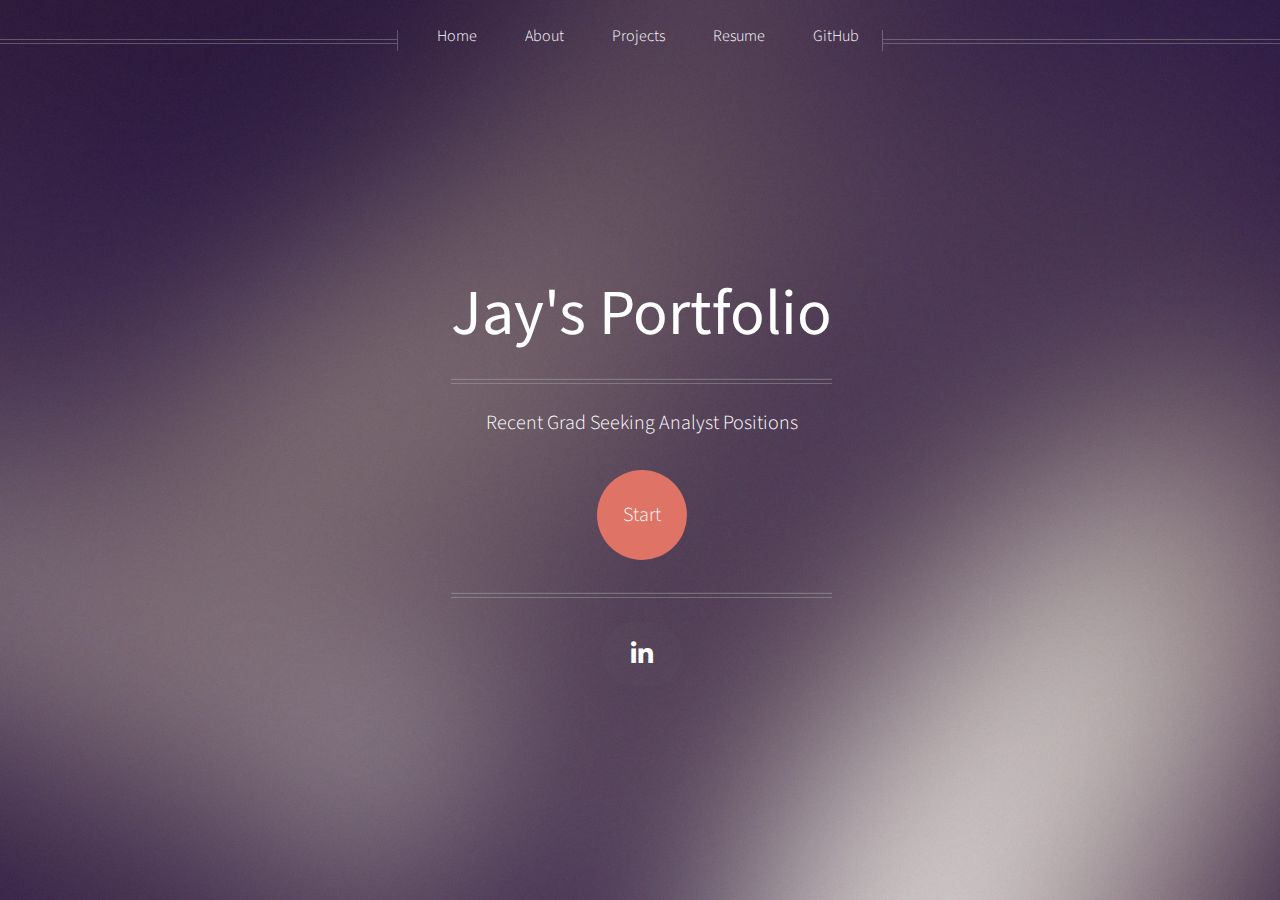
<file: index.html>
<!DOCTYPE HTML>
<!--
	Helios by HTML5 UP
	html5up.net | @ajlkn
	Free for personal and commercial use under the CCA 3.0 license (html5up.net/license)
-->
<html>
	<head>
		<title>Home</title>
		<meta charset="utf-8" />
		<meta name="viewport" content="width=device-width, initial-scale=1, user-scalable=no" />
		<link rel="stylesheet" href="assets/css/main.css" />
		<noscript><link rel="stylesheet" href="assets/css/noscript.css" /></noscript>
	</head>
	<body class="homepage is-preload">
		<div id="page-wrapper">

			<!-- Header -->
				<div id="header">

					<!-- Inner -->
						<div class="inner">
							<header>
								<h1><a href="index.html" id="logo">Jay's Portfolio</a></h1>
								<hr />
								<p>Recent Grad Seeking Analyst Positions</p>
							</header>
							<footer>
								<a href="About.html" class="button circled scrolly">Start</a>
								<hr>
								<ul class="icons">
									<!-- <li><a href="#" class="icon brands fa-twitter"><span class="label">Twitter</span></a></li> -->
									<!-- <li><a href="#" class="icon brands fa-facebook-f"><span class="label">Facebook</span></a></li> -->
									<!-- <li><a href="#" class="icon brands fa-instagram"><span class="label">Instagram</span></a></li> -->
									<!-- <li><a href="#" class="icon brands fa-pinterest"><span class="label">Pinterest</span></a></li> -->
									<!-- <li><a href="#" class="icon brands fa-dribbble"><span class="label">Dribbble</span></a></li> -->
									<li><a href="https://www.linkedin.com/in/jay--dev/" class="icon brands fa-linkedin-in"><span class="label">Linkedin</span></a></li>
								</ul>
							</footer>
						</div>

					<!-- Nav -->
						<nav id="nav">
							<ul>
								<li><a href="index.html">Home</a></li>
								<li><a href="About.html">About</a></li>
								<li>
									<a href="Projects.html">Projects</a>
									<ul>
										<li><a href="Projects.html">Car Price Predictor</a></li>
										<li><a href="Projects.html">EMR Management</a></li>
										
									</ul>
								</li>
								<li><a href="Resume.html">Resume</a></li>
								<li><a href="https://github.com/man-dsc">GitHub</a></li>
							</ul>
						</nav>

				</div>

			<!-- Banner -->
				<!-- <section id="banner">
					<header>
						<h2>Hi. You're looking at <strong>Helios</strong>.</h2>
						<p>
							A (free) responsive site template by <a href="http://html5up.net">HTML5 UP</a>.
							Built with HTML5/CSS3 and released under the <a href="http://html5up.net/license">CCA</a> license.
						</p>
					</header>
				</section> -->

			<!-- Carousel -->
				<!-- <section class="carousel">
					<div class="reel">

						<article>
							<a href="#" class="image featured"><img src="images/pic01.jpg" alt="" /></a>
							<header>
								<h3><a href="#">Pulvinar sagittis congue</a></h3>
							</header>
							<p>Commodo id natoque malesuada sollicitudin elit suscipit magna.</p>
						</article>

						<article>
							<a href="#" class="image featured"><img src="images/pic02.jpg" alt="" /></a>
							<header>
								<h3><a href="#">Fermentum sagittis proin</a></h3>
							</header>
							<p>Commodo id natoque malesuada sollicitudin elit suscipit magna.</p>
						</article>

						<article>
							<a href="#" class="image featured"><img src="images/pic03.jpg" alt="" /></a>
							<header>
								<h3><a href="#">Sed quis rhoncus placerat</a></h3>
							</header>
							<p>Commodo id natoque malesuada sollicitudin elit suscipit magna.</p>
						</article>

						<article>
							<a href="#" class="image featured"><img src="images/pic04.jpg" alt="" /></a>
							<header>
								<h3><a href="#">Ultrices urna sit lobortis</a></h3>
							</header>
							<p>Commodo id natoque malesuada sollicitudin elit suscipit magna.</p>
						</article>

						<article>
							<a href="#" class="image featured"><img src="images/pic05.jpg" alt="" /></a>
							<header>
								<h3><a href="#">Varius magnis sollicitudin</a></h3>
							</header>
							<p>Commodo id natoque malesuada sollicitudin elit suscipit magna.</p>
						</article>

						<article>
							<a href="#" class="image featured"><img src="images/pic01.jpg" alt="" /></a>
							<header>
								<h3><a href="#">Pulvinar sagittis congue</a></h3>
							</header>
							<p>Commodo id natoque malesuada sollicitudin elit suscipit magna.</p>
						</article>

						<article>
							<a href="#" class="image featured"><img src="images/pic02.jpg" alt="" /></a>
							<header>
								<h3><a href="#">Fermentum sagittis proin</a></h3>
							</header>
							<p>Commodo id natoque malesuada sollicitudin elit suscipit magna.</p>
						</article>

						<article>
							<a href="#" class="image featured"><img src="images/pic03.jpg" alt="" /></a>
							<header>
								<h3><a href="#">Sed quis rhoncus placerat</a></h3>
							</header>
							<p>Commodo id natoque malesuada sollicitudin elit suscipit magna.</p>
						</article>

						<article>
							<a href="#" class="image featured"><img src="images/pic04.jpg" alt="" /></a>
							<header>
								<h3><a href="#">Ultrices urna sit lobortis</a></h3>
							</header>
							<p>Commodo id natoque malesuada sollicitudin elit suscipit magna.</p>
						</article>

						<article>
							<a href="#" class="image featured"><img src="images/pic05.jpg" alt="" /></a>
							<header>
								<h3><a href="#">Varius magnis sollicitudin</a></h3>
							</header>
							<p>Commodo id natoque malesuada sollicitudin elit suscipit magna.</p>
						</article>

					</div>
				</section> -->

			<!-- Main -->
				<!-- <div class="wrapper style2">

					<article id="main" class="container special">
						<a href="#" class="image featured"><img src="images/pic06.jpg" alt="" /></a>
						<header>
							<h2><a href="#">Sed massa imperdiet magnis</a></h2>
							<p>
								Sociis aenean eu aenean mollis mollis facilisis primis ornare penatibus aenean. Cursus ac enim
								pulvinar curabitur morbi convallis. Lectus malesuada sed fermentum dolore amet.
							</p>
						</header>
						<p>
							Commodo id natoque malesuada sollicitudin elit suscipit. Curae suspendisse mauris posuere accumsan massa
							posuere lacus convallis tellus interdum. Amet nullam fringilla nibh nulla convallis ut venenatis purus
							sit arcu sociis. Nunc fermentum adipiscing tempor cursus nascetur adipiscing adipiscing. Primis aliquam
							mus lacinia lobortis phasellus suscipit. Fermentum lobortis non tristique ante proin sociis accumsan
							lobortis. Auctor etiam porttitor phasellus tempus cubilia ultrices tempor sagittis. Nisl fermentum
							consequat integer interdum integer purus sapien. Nibh eleifend nulla nascetur pharetra commodo mi augue
							interdum tellus. Ornare cursus augue feugiat sodales velit lorem. Semper elementum ullamcorper lacinia
							natoque aenean scelerisque.
						</p>
						<footer>
							<a href="#" class="button">Continue Reading</a>
						</footer>
					</article>

				</div> -->

			<!-- Features -->
				<!-- <div class="wrapper style1">

					<section id="features" class="container special">
						<header>
							<h2>Morbi ullamcorper et varius leo lacus</h2>
							<p>Ipsum volutpat consectetur orci metus consequat imperdiet duis integer semper magna.</p>
						</header>
						<div class="row">
							<article class="col-4 col-12-mobile special">
								<a href="#" class="image featured"><img src="images/pic07.jpg" alt="" /></a>
								<header>
									<h3><a href="#">Gravida aliquam penatibus</a></h3>
								</header>
								<p>
									Amet nullam fringilla nibh nulla convallis tique ante proin sociis accumsan lobortis. Auctor etiam
									porttitor phasellus tempus cubilia ultrices tempor sagittis. Nisl fermentum consequat integer interdum.
								</p>
							</article>
							<article class="col-4 col-12-mobile special">
								<a href="#" class="image featured"><img src="images/pic08.jpg" alt="" /></a>
								<header>
									<h3><a href="#">Sed quis rhoncus placerat</a></h3>
								</header>
								<p>
									Amet nullam fringilla nibh nulla convallis tique ante proin sociis accumsan lobortis. Auctor etiam
									porttitor phasellus tempus cubilia ultrices tempor sagittis. Nisl fermentum consequat integer interdum.
								</p>
							</article>
							<article class="col-4 col-12-mobile special">
								<a href="#" class="image featured"><img src="images/pic09.jpg" alt="" /></a>
								<header>
									<h3><a href="#">Magna laoreet et aliquam</a></h3>
								</header>
								<p>
									Amet nullam fringilla nibh nulla convallis tique ante proin sociis accumsan lobortis. Auctor etiam
									porttitor phasellus tempus cubilia ultrices tempor sagittis. Nisl fermentum consequat integer interdum.
								</p>
							</article>
						</div>
					</section>

				</div> -->

			<!-- Footer -->
				<!-- <div id="footer">
					<div class="container"> -->
						<!-- <div class="row"> -->

							<!-- Tweets -->
								<!-- <section class="col-4 col-12-mobile">
									<header>
										<h2 class="icon brands fa-twitter circled"><span class="label">Tweets</span></h2>
									</header>
									<ul class="divided">
										<li>
											<article class="tweet">
												Amet nullam fringilla nibh nulla convallis tique ante sociis accumsan.
												<span class="timestamp">5 minutes ago</span>
											</article>
										</li>
										<li>
											<article class="tweet">
												Hendrerit rutrum quisque.
												<span class="timestamp">30 minutes ago</span>
											</article>
										</li>
										<li>
											<article class="tweet">
												Curabitur donec nulla massa laoreet nibh. Lorem praesent montes.
												<span class="timestamp">3 hours ago</span>
											</article>
										</li>
										<li>
											<article class="tweet">
												Lacus natoque cras rhoncus curae dignissim ultricies. Convallis orci aliquet.
												<span class="timestamp">5 hours ago</span>
											</article>
										</li>
									</ul>
								</section> -->

							<!-- Posts -->
								<!-- <section class="col-4 col-12-mobile">
									<header>
										<h2 class="icon solid fa-file circled"><span class="label">Posts</span></h2>
									</header>
									<ul class="divided">
										<li>
											<article class="post stub">
												<header>
													<h3><a href="#">Nisl fermentum integer</a></h3>
												</header>
												<span class="timestamp">3 hours ago</span>
											</article>
										</li>
										<li>
											<article class="post stub">
												<header>
													<h3><a href="#">Phasellus portitor lorem</a></h3>
												</header>
												<span class="timestamp">6 hours ago</span>
											</article>
										</li>
										<li>
											<article class="post stub">
												<header>
													<h3><a href="#">Magna tempus consequat</a></h3>
												</header>
												<span class="timestamp">Yesterday</span>
											</article>
										</li>
										<li>
											<article class="post stub">
												<header>
													<h3><a href="#">Feugiat lorem ipsum</a></h3>
												</header>
												<span class="timestamp">2 days ago</span>
											</article>
										</li>
									</ul>
								</section> -->

							<!-- Photos -->
								<!-- <section class="col-4 col-12-mobile">
									<header>
										<h2 class="icon solid fa-camera circled"><span class="label">Photos</span></h2>
									</header>
									<div class="row gtr-25">
										<div class="col-6">
											<a href="#" class="image fit"><img src="images/pic10.jpg" alt="" /></a>
										</div>
										<div class="col-6">
											<a href="#" class="image fit"><img src="images/pic11.jpg" alt="" /></a>
										</div>
										<div class="col-6">
											<a href="#" class="image fit"><img src="images/pic12.jpg" alt="" /></a>
										</div>
										<div class="col-6">
											<a href="#" class="image fit"><img src="images/pic13.jpg" alt="" /></a>
										</div>
										<div class="col-6">
											<a href="#" class="image fit"><img src="images/pic14.jpg" alt="" /></a>
										</div>
										<div class="col-6">
											<a href="#" class="image fit"><img src="images/pic15.jpg" alt="" /></a>
										</div>
									</div>
								</section> -->

						<!-- </div> -->
						<!-- <hr />
						<div class="row">
							<div class="col-12"> -->

								<!-- Contact  -->
									<!-- <section class="contact">
										<header>
											<h3>Nisl turpis nascetur interdum?</h3>
										</header>
										<p>Urna nisl non quis interdum mus ornare ridiculus egestas ridiculus lobortis vivamus tempor aliquet.</p>
										<ul class="icons">
											<li><a href="#" class="icon brands fa-twitter"><span class="label">Twitter</span></a></li>
											<li><a href="#" class="icon brands fa-facebook-f"><span class="label">Facebook</span></a></li>
											<li><a href="#" class="icon brands fa-instagram"><span class="label">Instagram</span></a></li>
											<li><a href="#" class="icon brands fa-pinterest"><span class="label">Pinterest</span></a></li>
											<li><a href="#" class="icon brands fa-dribbble"><span class="label">Dribbble</span></a></li>
											<li><a href="#" class="icon brands fa-linkedin-in"><span class="label">Linkedin</span></a></li>
										</ul>
									</section> -->

								<!-- Copyright  -->
									<!-- <div class="copyright">
										<ul class="menu">
											<li>&copy; Untitled. All rights reserved.</li><li>Design: <a href="http://html5up.net">HTML5 UP</a></li>
										</ul>
									</div> -->

							<!-- </div>
						</div> -->
					<!-- </div>
				</div> -->
		</div> 

		<!-- Scripts -->
			<script src="assets/js/jquery.min.js"></script>
			<script src="assets/js/jquery.dropotron.min.js"></script>
			<script src="assets/js/jquery.scrolly.min.js"></script>
			<script src="assets/js/jquery.scrollex.min.js"></script>
			<script src="assets/js/browser.min.js"></script>
			<script src="assets/js/breakpoints.min.js"></script>
			<script src="assets/js/util.js"></script>
			<script src="assets/js/main.js"></script>

	</body>
</html>
</file>
<file: assets/css/noscript.css>
/* Carousel */

	.carousel {
		overflow-x: auto;
	}

/* Header */

	body.homepage.is-preload #header:after {
		opacity: 0;
	}
</file>
<file: assets/css/main.css>
@import url("https://fonts.googleapis.com/css?family=Source+Sans+Pro:300,300italic,400,400italic,600");
@import url("fontawesome-all.min.css");

html, body, div, span, applet, object,
iframe, h1, h2, h3, h4, h5, h6, p, blockquote,
pre, a, abbr, acronym, address, big, cite,
code, del, dfn, em, img, ins, kbd, q, s, samp,
small, strike, strong, sub, sup, tt, var, b,
u, i, center, dl, dt, dd, ol, ul, li, fieldset,
form, label, legend, table, caption, tbody,
tfoot, thead, tr, th, td, article, aside,
canvas, details, embed, figure, figcaption,
footer, header, hgroup, menu, nav, output, ruby,
section, summary, time, mark, audio, video {
	margin: 0;
	padding: 0;
	border: 0;
	font-size: 100%;
	font: inherit;
	vertical-align: baseline;}

article, aside, details, figcaption, figure,
footer, header, hgroup, menu, nav, section {
	display: block;}

body {
	line-height: 1;
}

ol, ul {
	list-style: none;
}

blockquote, q {
	quotes: none;
}

	blockquote:before, blockquote:after, q:before, q:after {
		content: '';
		content: none;
	}

table {
	border-collapse: collapse;
	border-spacing: 0;
}

body {
	-webkit-text-size-adjust: none;
}

mark {
	background-color: transparent;
	color: inherit;
}

input::-moz-focus-inner {
	border: 0;
	padding: 0;
}

input, select, textarea {
	-moz-appearance: none;
	-webkit-appearance: none;
	-ms-appearance: none;
	appearance: none;
}

/* Basic */

	html {
		box-sizing: border-box;
	}

	*, *:before, *:after {
		box-sizing: inherit;
	}

	body {
		background: #f0f4f4;
		color: #5b5b5b;
		font-size: 15pt;
		line-height: 1.85em;
		font-family: 'Source Sans Pro', sans-serif;
		font-weight: 300;
	}

		body.is-preload *, body.is-preload *:before, body.is-preload *:after {
			-moz-animation: none !important;
			-webkit-animation: none !important;
			-ms-animation: none !important;
			animation: none !important;
			-moz-transition: none !important;
			-webkit-transition: none !important;
			-ms-transition: none !important;
			transition: none !important;
		}

	input, textarea, select {
		font-size: 15pt;
		line-height: 1.85em;
		font-family: 'Source Sans Pro', sans-serif;
		font-weight: 300;
	}

	h1, h2, h3, h4, h5, h6 {
		font-weight: 400;
		color: #483949;
		line-height: 1.25em;
	}

	h1 a, h2 a, h3 a, h4 a, h5 a, h6 a {
		color: inherit;
		text-decoration: none;
		border-bottom-color: transparent;
	}

	h1 strong, h2 strong, h3 strong, h4 strong, h5 strong, h6 strong {
		font-weight: 600;
	}

	h2 {
		font-size: 2.85em;
	}

	h3 {
		font-size: 1.25em;
	}

	h4 {
		font-size: 1em;
		margin: 0 0 0.25em 0;
	}

	strong, b {
		font-weight: 400;
		color: #483949;
	}

	em, i {
		font-style: italic;
	}

	a {
		color: inherit;
		border-bottom: solid 1px rgba(128, 128, 128, 0.15);
		text-decoration: none;
		-moz-transition: background-color 0.35s ease-in-out, color 0.35s ease-in-out, border-bottom-color 0.35s ease-in-out;
		-webkit-transition: background-color 0.35s ease-in-out, color 0.35s ease-in-out, border-bottom-color 0.35s ease-in-out;
		-ms-transition: background-color 0.35s ease-in-out, color 0.35s ease-in-out, border-bottom-color 0.35s ease-in-out;
		transition: background-color 0.35s ease-in-out, color 0.35s ease-in-out, border-bottom-color 0.35s ease-in-out;
	}

		a:hover {
			color: #ef8376;
			border-bottom-color: transparent;
		}

	sub {
		position: relative;
		top: 0.5em;
		font-size: 0.8em;
	}

	sup {
		position: relative;
		top: -0.5em;
		font-size: 0.8em;
	}

	blockquote {
		border-left: solid 0.5em #ddd;
		padding: 1em 0 1em 2em;
		font-style: italic;
	}

	p, ul, ol, dl, table {
		margin-bottom: 1em;
	}

	p {
		text-align: justify;
	}

	br.clear {
		clear: both;
	}

	hr {
		position: relative;
		display: block;
		border: 0;
		top: 4.5em;
		margin-bottom: 9em;
		height: 6px;
		border-top: solid 1px rgba(128, 128, 128, 0.2);
		border-bottom: solid 1px rgba(128, 128, 128, 0.2);
	}

		hr:before, hr:after {
			content: '';
			position: absolute;
			top: -8px;
			display: block;
			width: 1px;
			height: 21px;
			background: rgba(128, 128, 128, 0.2);
		}

		hr:before {
			left: -1px;
		}

		hr:after {
			right: -1px;
		}

	.timestamp {
		color: rgba(128, 128, 128, 0.75);
		font-size: 0.8em;
	}

/* Container */

	.container {
		margin: 0 auto;
		max-width: 100%;
		width: 1400px;
	}

		@media screen and (max-width: 1680px) {

			.container {
				width: 1200px;
			}

		}

		@media screen and (max-width: 1280px) {

			.container {
				width: 100%;
			}

		}

		@media screen and (max-width: 960px) {

			.container {
				width: 100%;
			}

		}

		@media screen and (max-width: 840px) {

			.container {
				width: 100%;
			}

		}

		@media screen and (max-width: 736px) {

			.container {
				width: 100%;
			}

		}

/* Row */

	.row {
		display: flex;
		flex-wrap: wrap;
		box-sizing: border-box;
		align-items: stretch;
	}

		.row > * {
			box-sizing: border-box;
		}

		.row.gtr-uniform > * > :last-child {
			margin-bottom: 0;
		}

		.row.aln-left {
			justify-content: flex-start;
		}

		.row.aln-center {
			justify-content: center;
		}

		.row.aln-right {
			justify-content: flex-end;
		}

		.row.aln-top {
			align-items: flex-start;
		}

		.row.aln-middle {
			align-items: center;
		}

		.row.aln-bottom {
			align-items: flex-end;
		}

		.row > .imp {
			order: -1;
		}

		.row > .col-1 {
			width: 8.33333%;
		}

		.row > .off-1 {
			margin-left: 8.33333%;
		}

		.row > .col-2 {
			width: 16.66667%;
		}

		.row > .off-2 {
			margin-left: 16.66667%;
		}

		.row > .col-3 {
			width: 25%;
		}

		.row > .off-3 {
			margin-left: 25%;
		}

		.row > .col-4 {
			width: 33.33333%;
		}

		.row > .off-4 {
			margin-left: 33.33333%;
		}

		.row > .col-5 {
			width: 41.66667%;
		}

		.row > .off-5 {
			margin-left: 41.66667%;
		}

		.row > .col-6 {
			width: 50%;
		}

		.row > .off-6 {
			margin-left: 50%;
		}

		.row > .col-7 {
			width: 58.33333%;
		}

		.row > .off-7 {
			margin-left: 58.33333%;
		}

		.row > .col-8 {
			width: 66.66667%;
		}

		.row > .off-8 {
			margin-left: 66.66667%;
		}

		.row > .col-9 {
			width: 75%;
		}

		.row > .off-9 {
			margin-left: 75%;
		}

		.row > .col-10 {
			width: 83.33333%;
		}

		.row > .off-10 {
			margin-left: 83.33333%;
		}

		.row > .col-11 {
			width: 91.66667%;
		}

		.row > .off-11 {
			margin-left: 91.66667%;
		}

		.row > .col-12 {
			width: 100%;
		}

		.row > .off-12 {
			margin-left: 100%;
		}

		.row.gtr-0 {
			margin-top: 0px;
			margin-left: 0px;
		}

			.row.gtr-0 > * {
				padding: 0px 0 0 0px;
			}

			.row.gtr-0.gtr-uniform {
				margin-top: 0px;
			}

				.row.gtr-0.gtr-uniform > * {
					padding-top: 0px;
				}

		.row.gtr-25 {
			margin-top: -10px;
			margin-left: -10px;
		}

			.row.gtr-25 > * {
				padding: 10px 0 0 10px;
			}

			.row.gtr-25.gtr-uniform {
				margin-top: -10px;
			}

				.row.gtr-25.gtr-uniform > * {
					padding-top: 10px;
				}

		.row.gtr-50 {
			margin-top: -20px;
			margin-left: -20px;
		}

			.row.gtr-50 > * {
				padding: 20px 0 0 20px;
			}

			.row.gtr-50.gtr-uniform {
				margin-top: -20px;
			}

				.row.gtr-50.gtr-uniform > * {
					padding-top: 20px;
				}

		.row {
			margin-top: -40px;
			margin-left: -40px;
		}

			.row > * {
				padding: 40px 0 0 40px;
			}

			.row.gtr-uniform {
				margin-top: -40px;
			}

				.row.gtr-uniform > * {
					padding-top: 40px;
				}

		.row.gtr-150 {
			margin-top: -60px;
			margin-left: -60px;
		}

			.row.gtr-150 > * {
				padding: 60px 0 0 60px;
			}

			.row.gtr-150.gtr-uniform {
				margin-top: -60px;
			}

				.row.gtr-150.gtr-uniform > * {
					padding-top: 60px;
				}

		.row.gtr-200 {
			margin-top: -80px;
			margin-left: -80px;
		}

			.row.gtr-200 > * {
				padding: 80px 0 0 80px;
			}

			.row.gtr-200.gtr-uniform {
				margin-top: -80px;
			}

				.row.gtr-200.gtr-uniform > * {
					padding-top: 80px;
				}

		@media screen and (max-width: 1680px) {

			.row {
				display: flex;
				flex-wrap: wrap;
				box-sizing: border-box;
				align-items: stretch;
			}

				.row > * {
					box-sizing: border-box;
				}

				.row.gtr-uniform > * > :last-child {
					margin-bottom: 0;
				}

				.row.aln-left {
					justify-content: flex-start;
				}

				.row.aln-center {
					justify-content: center;
				}

				.row.aln-right {
					justify-content: flex-end;
				}

				.row.aln-top {
					align-items: flex-start;
				}

				.row.aln-middle {
					align-items: center;
				}

				.row.aln-bottom {
					align-items: flex-end;
				}

				.row > .imp-wide {
					order: -1;
				}

				.row > .col-1-wide {
					width: 8.33333%;
				}

				.row > .off-1-wide {
					margin-left: 8.33333%;
				}

				.row > .col-2-wide {
					width: 16.66667%;
				}

				.row > .off-2-wide {
					margin-left: 16.66667%;
				}

				.row > .col-3-wide {
					width: 25%;
				}

				.row > .off-3-wide {
					margin-left: 25%;
				}

				.row > .col-4-wide {
					width: 33.33333%;
				}

				.row > .off-4-wide {
					margin-left: 33.33333%;
				}

				.row > .col-5-wide {
					width: 41.66667%;
				}

				.row > .off-5-wide {
					margin-left: 41.66667%;
				}

				.row > .col-6-wide {
					width: 50%;
				}

				.row > .off-6-wide {
					margin-left: 50%;
				}

				.row > .col-7-wide {
					width: 58.33333%;
				}

				.row > .off-7-wide {
					margin-left: 58.33333%;
				}

				.row > .col-8-wide {
					width: 66.66667%;
				}

				.row > .off-8-wide {
					margin-left: 66.66667%;
				}

				.row > .col-9-wide {
					width: 75%;
				}

				.row > .off-9-wide {
					margin-left: 75%;
				}

				.row > .col-10-wide {
					width: 83.33333%;
				}

				.row > .off-10-wide {
					margin-left: 83.33333%;
				}

				.row > .col-11-wide {
					width: 91.66667%;
				}

				.row > .off-11-wide {
					margin-left: 91.66667%;
				}

				.row > .col-12-wide {
					width: 100%;
				}

				.row > .off-12-wide {
					margin-left: 100%;
				}

				.row.gtr-0 {
					margin-top: 0px;
					margin-left: 0px;
				}

					.row.gtr-0 > * {
						padding: 0px 0 0 0px;
					}

					.row.gtr-0.gtr-uniform {
						margin-top: 0px;
					}

						.row.gtr-0.gtr-uniform > * {
							padding-top: 0px;
						}

				.row.gtr-25 {
					margin-top: -10px;
					margin-left: -10px;
				}

					.row.gtr-25 > * {
						padding: 10px 0 0 10px;
					}

					.row.gtr-25.gtr-uniform {
						margin-top: -10px;
					}

						.row.gtr-25.gtr-uniform > * {
							padding-top: 10px;
						}

				.row.gtr-50 {
					margin-top: -20px;
					margin-left: -20px;
				}

					.row.gtr-50 > * {
						padding: 20px 0 0 20px;
					}

					.row.gtr-50.gtr-uniform {
						margin-top: -20px;
					}

						.row.gtr-50.gtr-uniform > * {
							padding-top: 20px;
						}

				.row {
					margin-top: -40px;
					margin-left: -40px;
				}

					.row > * {
						padding: 40px 0 0 40px;
					}

					.row.gtr-uniform {
						margin-top: -40px;
					}

						.row.gtr-uniform > * {
							padding-top: 40px;
						}

				.row.gtr-150 {
					margin-top: -60px;
					margin-left: -60px;
				}

					.row.gtr-150 > * {
						padding: 60px 0 0 60px;
					}

					.row.gtr-150.gtr-uniform {
						margin-top: -60px;
					}

						.row.gtr-150.gtr-uniform > * {
							padding-top: 60px;
						}

				.row.gtr-200 {
					margin-top: -80px;
					margin-left: -80px;
				}

					.row.gtr-200 > * {
						padding: 80px 0 0 80px;
					}

					.row.gtr-200.gtr-uniform {
						margin-top: -80px;
					}

						.row.gtr-200.gtr-uniform > * {
							padding-top: 80px;
						}

		}

		@media screen and (max-width: 1280px) {

			.row {
				display: flex;
				flex-wrap: wrap;
				box-sizing: border-box;
				align-items: stretch;
			}

				.row > * {
					box-sizing: border-box;
				}

				.row.gtr-uniform > * > :last-child {
					margin-bottom: 0;
				}

				.row.aln-left {
					justify-content: flex-start;
				}

				.row.aln-center {
					justify-content: center;
				}

				.row.aln-right {
					justify-content: flex-end;
				}

				.row.aln-top {
					align-items: flex-start;
				}

				.row.aln-middle {
					align-items: center;
				}

				.row.aln-bottom {
					align-items: flex-end;
				}

				.row > .imp-normal {
					order: -1;
				}

				.row > .col-1-normal {
					width: 8.33333%;
				}

				.row > .off-1-normal {
					margin-left: 8.33333%;
				}

				.row > .col-2-normal {
					width: 16.66667%;
				}

				.row > .off-2-normal {
					margin-left: 16.66667%;
				}

				.row > .col-3-normal {
					width: 25%;
				}

				.row > .off-3-normal {
					margin-left: 25%;
				}

				.row > .col-4-normal {
					width: 33.33333%;
				}

				.row > .off-4-normal {
					margin-left: 33.33333%;
				}

				.row > .col-5-normal {
					width: 41.66667%;
				}

				.row > .off-5-normal {
					margin-left: 41.66667%;
				}

				.row > .col-6-normal {
					width: 50%;
				}

				.row > .off-6-normal {
					margin-left: 50%;
				}

				.row > .col-7-normal {
					width: 58.33333%;
				}

				.row > .off-7-normal {
					margin-left: 58.33333%;
				}

				.row > .col-8-normal {
					width: 66.66667%;
				}

				.row > .off-8-normal {
					margin-left: 66.66667%;
				}

				.row > .col-9-normal {
					width: 75%;
				}

				.row > .off-9-normal {
					margin-left: 75%;
				}

				.row > .col-10-normal {
					width: 83.33333%;
				}

				.row > .off-10-normal {
					margin-left: 83.33333%;
				}

				.row > .col-11-normal {
					width: 91.66667%;
				}

				.row > .off-11-normal {
					margin-left: 91.66667%;
				}

				.row > .col-12-normal {
					width: 100%;
				}

				.row > .off-12-normal {
					margin-left: 100%;
				}

				.row.gtr-0 {
					margin-top: 0px;
					margin-left: 0px;
				}

					.row.gtr-0 > * {
						padding: 0px 0 0 0px;
					}

					.row.gtr-0.gtr-uniform {
						margin-top: 0px;
					}

						.row.gtr-0.gtr-uniform > * {
							padding-top: 0px;
						}

				.row.gtr-25 {
					margin-top: -9px;
					margin-left: -9px;
				}

					.row.gtr-25 > * {
						padding: 9px 0 0 9px;
					}

					.row.gtr-25.gtr-uniform {
						margin-top: -9px;
					}

						.row.gtr-25.gtr-uniform > * {
							padding-top: 9px;
						}

				.row.gtr-50 {
					margin-top: -18px;
					margin-left: -18px;
				}

					.row.gtr-50 > * {
						padding: 18px 0 0 18px;
					}

					.row.gtr-50.gtr-uniform {
						margin-top: -18px;
					}

						.row.gtr-50.gtr-uniform > * {
							padding-top: 18px;
						}

				.row {
					margin-top: -36px;
					margin-left: -36px;
				}

					.row > * {
						padding: 36px 0 0 36px;
					}

					.row.gtr-uniform {
						margin-top: -36px;
					}

						.row.gtr-uniform > * {
							padding-top: 36px;
						}

				.row.gtr-150 {
					margin-top: -54px;
					margin-left: -54px;
				}

					.row.gtr-150 > * {
						padding: 54px 0 0 54px;
					}

					.row.gtr-150.gtr-uniform {
						margin-top: -54px;
					}

						.row.gtr-150.gtr-uniform > * {
							padding-top: 54px;
						}

				.row.gtr-200 {
					margin-top: -72px;
					margin-left: -72px;
				}

					.row.gtr-200 > * {
						padding: 72px 0 0 72px;
					}

					.row.gtr-200.gtr-uniform {
						margin-top: -72px;
					}

						.row.gtr-200.gtr-uniform > * {
							padding-top: 72px;
						}

		}

		@media screen and (max-width: 960px) {

			.row {
				display: flex;
				flex-wrap: wrap;
				box-sizing: border-box;
				align-items: stretch;
			}

				.row > * {
					box-sizing: border-box;
				}

				.row.gtr-uniform > * > :last-child {
					margin-bottom: 0;
				}

				.row.aln-left {
					justify-content: flex-start;
				}

				.row.aln-center {
					justify-content: center;
				}

				.row.aln-right {
					justify-content: flex-end;
				}

				.row.aln-top {
					align-items: flex-start;
				}

				.row.aln-middle {
					align-items: center;
				}

				.row.aln-bottom {
					align-items: flex-end;
				}

				.row > .imp-narrow {
					order: -1;
				}

				.row > .col-1-narrow {
					width: 8.33333%;
				}

				.row > .off-1-narrow {
					margin-left: 8.33333%;
				}

				.row > .col-2-narrow {
					width: 16.66667%;
				}

				.row > .off-2-narrow {
					margin-left: 16.66667%;
				}

				.row > .col-3-narrow {
					width: 25%;
				}

				.row > .off-3-narrow {
					margin-left: 25%;
				}

				.row > .col-4-narrow {
					width: 33.33333%;
				}

				.row > .off-4-narrow {
					margin-left: 33.33333%;
				}

				.row > .col-5-narrow {
					width: 41.66667%;
				}

				.row > .off-5-narrow {
					margin-left: 41.66667%;
				}

				.row > .col-6-narrow {
					width: 50%;
				}

				.row > .off-6-narrow {
					margin-left: 50%;
				}

				.row > .col-7-narrow {
					width: 58.33333%;
				}

				.row > .off-7-narrow {
					margin-left: 58.33333%;
				}

				.row > .col-8-narrow {
					width: 66.66667%;
				}

				.row > .off-8-narrow {
					margin-left: 66.66667%;
				}

				.row > .col-9-narrow {
					width: 75%;
				}

				.row > .off-9-narrow {
					margin-left: 75%;
				}

				.row > .col-10-narrow {
					width: 83.33333%;
				}

				.row > .off-10-narrow {
					margin-left: 83.33333%;
				}

				.row > .col-11-narrow {
					width: 91.66667%;
				}

				.row > .off-11-narrow {
					margin-left: 91.66667%;
				}

				.row > .col-12-narrow {
					width: 100%;
				}

				.row > .off-12-narrow {
					margin-left: 100%;
				}

				.row.gtr-0 {
					margin-top: 0px;
					margin-left: 0px;
				}

					.row.gtr-0 > * {
						padding: 0px 0 0 0px;
					}

					.row.gtr-0.gtr-uniform {
						margin-top: 0px;
					}

						.row.gtr-0.gtr-uniform > * {
							padding-top: 0px;
						}

				.row.gtr-25 {
					margin-top: -8px;
					margin-left: -8px;
				}

					.row.gtr-25 > * {
						padding: 8px 0 0 8px;
					}

					.row.gtr-25.gtr-uniform {
						margin-top: -8px;
					}

						.row.gtr-25.gtr-uniform > * {
							padding-top: 8px;
						}

				.row.gtr-50 {
					margin-top: -16px;
					margin-left: -16px;
				}

					.row.gtr-50 > * {
						padding: 16px 0 0 16px;
					}

					.row.gtr-50.gtr-uniform {
						margin-top: -16px;
					}

						.row.gtr-50.gtr-uniform > * {
							padding-top: 16px;
						}

				.row {
					margin-top: -32px;
					margin-left: -32px;
				}

					.row > * {
						padding: 32px 0 0 32px;
					}

					.row.gtr-uniform {
						margin-top: -32px;
					}

						.row.gtr-uniform > * {
							padding-top: 32px;
						}

				.row.gtr-150 {
					margin-top: -48px;
					margin-left: -48px;
				}

					.row.gtr-150 > * {
						padding: 48px 0 0 48px;
					}

					.row.gtr-150.gtr-uniform {
						margin-top: -48px;
					}

						.row.gtr-150.gtr-uniform > * {
							padding-top: 48px;
						}

				.row.gtr-200 {
					margin-top: -64px;
					margin-left: -64px;
				}

					.row.gtr-200 > * {
						padding: 64px 0 0 64px;
					}

					.row.gtr-200.gtr-uniform {
						margin-top: -64px;
					}

						.row.gtr-200.gtr-uniform > * {
							padding-top: 64px;
						}

		}

		@media screen and (max-width: 840px) {

			.row {
				display: flex;
				flex-wrap: wrap;
				box-sizing: border-box;
				align-items: stretch;
			}

				.row > * {
					box-sizing: border-box;
				}

				.row.gtr-uniform > * > :last-child {
					margin-bottom: 0;
				}

				.row.aln-left {
					justify-content: flex-start;
				}

				.row.aln-center {
					justify-content: center;
				}

				.row.aln-right {
					justify-content: flex-end;
				}

				.row.aln-top {
					align-items: flex-start;
				}

				.row.aln-middle {
					align-items: center;
				}

				.row.aln-bottom {
					align-items: flex-end;
				}

				.row > .imp-narrower {
					order: -1;
				}

				.row > .col-1-narrower {
					width: 8.33333%;
				}

				.row > .off-1-narrower {
					margin-left: 8.33333%;
				}

				.row > .col-2-narrower {
					width: 16.66667%;
				}

				.row > .off-2-narrower {
					margin-left: 16.66667%;
				}

				.row > .col-3-narrower {
					width: 25%;
				}

				.row > .off-3-narrower {
					margin-left: 25%;
				}

				.row > .col-4-narrower {
					width: 33.33333%;
				}

				.row > .off-4-narrower {
					margin-left: 33.33333%;
				}

				.row > .col-5-narrower {
					width: 41.66667%;
				}

				.row > .off-5-narrower {
					margin-left: 41.66667%;
				}

				.row > .col-6-narrower {
					width: 50%;
				}

				.row > .off-6-narrower {
					margin-left: 50%;
				}

				.row > .col-7-narrower {
					width: 58.33333%;
				}

				.row > .off-7-narrower {
					margin-left: 58.33333%;
				}

				.row > .col-8-narrower {
					width: 66.66667%;
				}

				.row > .off-8-narrower {
					margin-left: 66.66667%;
				}

				.row > .col-9-narrower {
					width: 75%;
				}

				.row > .off-9-narrower {
					margin-left: 75%;
				}

				.row > .col-10-narrower {
					width: 83.33333%;
				}

				.row > .off-10-narrower {
					margin-left: 83.33333%;
				}

				.row > .col-11-narrower {
					width: 91.66667%;
				}

				.row > .off-11-narrower {
					margin-left: 91.66667%;
				}

				.row > .col-12-narrower {
					width: 100%;
				}

				.row > .off-12-narrower {
					margin-left: 100%;
				}

				.row.gtr-0 {
					margin-top: 0px;
					margin-left: 0px;
				}

					.row.gtr-0 > * {
						padding: 0px 0 0 0px;
					}

					.row.gtr-0.gtr-uniform {
						margin-top: 0px;
					}

						.row.gtr-0.gtr-uniform > * {
							padding-top: 0px;
						}

				.row.gtr-25 {
					margin-top: -8px;
					margin-left: -8px;
				}

					.row.gtr-25 > * {
						padding: 8px 0 0 8px;
					}

					.row.gtr-25.gtr-uniform {
						margin-top: -8px;
					}

						.row.gtr-25.gtr-uniform > * {
							padding-top: 8px;
						}

				.row.gtr-50 {
					margin-top: -16px;
					margin-left: -16px;
				}

					.row.gtr-50 > * {
						padding: 16px 0 0 16px;
					}

					.row.gtr-50.gtr-uniform {
						margin-top: -16px;
					}

						.row.gtr-50.gtr-uniform > * {
							padding-top: 16px;
						}

				.row {
					margin-top: -32px;
					margin-left: -32px;
				}

					.row > * {
						padding: 32px 0 0 32px;
					}

					.row.gtr-uniform {
						margin-top: -32px;
					}

						.row.gtr-uniform > * {
							padding-top: 32px;
						}

				.row.gtr-150 {
					margin-top: -48px;
					margin-left: -48px;
				}

					.row.gtr-150 > * {
						padding: 48px 0 0 48px;
					}

					.row.gtr-150.gtr-uniform {
						margin-top: -48px;
					}

						.row.gtr-150.gtr-uniform > * {
							padding-top: 48px;
						}

				.row.gtr-200 {
					margin-top: -64px;
					margin-left: -64px;
				}

					.row.gtr-200 > * {
						padding: 64px 0 0 64px;
					}

					.row.gtr-200.gtr-uniform {
						margin-top: -64px;
					}

						.row.gtr-200.gtr-uniform > * {
							padding-top: 64px;
						}

		}

		@media screen and (max-width: 736px) {

			.row {
				display: flex;
				flex-wrap: wrap;
				box-sizing: border-box;
				align-items: stretch;
			}

				.row > * {
					box-sizing: border-box;
				}

				.row.gtr-uniform > * > :last-child {
					margin-bottom: 0;
				}

				.row.aln-left {
					justify-content: flex-start;
				}

				.row.aln-center {
					justify-content: center;
				}

				.row.aln-right {
					justify-content: flex-end;
				}

				.row.aln-top {
					align-items: flex-start;
				}

				.row.aln-middle {
					align-items: center;
				}

				.row.aln-bottom {
					align-items: flex-end;
				}

				.row > .imp-mobile {
					order: -1;
				}

				.row > .col-1-mobile {
					width: 8.33333%;
				}

				.row > .off-1-mobile {
					margin-left: 8.33333%;
				}

				.row > .col-2-mobile {
					width: 16.66667%;
				}

				.row > .off-2-mobile {
					margin-left: 16.66667%;
				}

				.row > .col-3-mobile {
					width: 25%;
				}

				.row > .off-3-mobile {
					margin-left: 25%;
				}

				.row > .col-4-mobile {
					width: 33.33333%;
				}

				.row > .off-4-mobile {
					margin-left: 33.33333%;
				}

				.row > .col-5-mobile {
					width: 41.66667%;
				}

				.row > .off-5-mobile {
					margin-left: 41.66667%;
				}

				.row > .col-6-mobile {
					width: 50%;
				}

				.row > .off-6-mobile {
					margin-left: 50%;
				}

				.row > .col-7-mobile {
					width: 58.33333%;
				}

				.row > .off-7-mobile {
					margin-left: 58.33333%;
				}

				.row > .col-8-mobile {
					width: 66.66667%;
				}

				.row > .off-8-mobile {
					margin-left: 66.66667%;
				}

				.row > .col-9-mobile {
					width: 75%;
				}

				.row > .off-9-mobile {
					margin-left: 75%;
				}

				.row > .col-10-mobile {
					width: 83.33333%;
				}

				.row > .off-10-mobile {
					margin-left: 83.33333%;
				}

				.row > .col-11-mobile {
					width: 91.66667%;
				}

				.row > .off-11-mobile {
					margin-left: 91.66667%;
				}

				.row > .col-12-mobile {
					width: 100%;
				}

				.row > .off-12-mobile {
					margin-left: 100%;
				}

				.row.gtr-0 {
					margin-top: 0px;
					margin-left: 0px;
				}

					.row.gtr-0 > * {
						padding: 0px 0 0 0px;
					}

					.row.gtr-0.gtr-uniform {
						margin-top: 0px;
					}

						.row.gtr-0.gtr-uniform > * {
							padding-top: 0px;
						}

				.row.gtr-25 {
					margin-top: -5px;
					margin-left: -5px;
				}

					.row.gtr-25 > * {
						padding: 5px 0 0 5px;
					}

					.row.gtr-25.gtr-uniform {
						margin-top: -5px;
					}

						.row.gtr-25.gtr-uniform > * {
							padding-top: 5px;
						}

				.row.gtr-50 {
					margin-top: -10px;
					margin-left: -10px;
				}

					.row.gtr-50 > * {
						padding: 10px 0 0 10px;
					}

					.row.gtr-50.gtr-uniform {
						margin-top: -10px;
					}

						.row.gtr-50.gtr-uniform > * {
							padding-top: 10px;
						}

				.row {
					margin-top: -20px;
					margin-left: -20px;
				}

					.row > * {
						padding: 20px 0 0 20px;
					}

					.row.gtr-uniform {
						margin-top: -20px;
					}

						.row.gtr-uniform > * {
							padding-top: 20px;
						}

				.row.gtr-150 {
					margin-top: -30px;
					margin-left: -30px;
				}

					.row.gtr-150 > * {
						padding: 30px 0 0 30px;
					}

					.row.gtr-150.gtr-uniform {
						margin-top: -30px;
					}

						.row.gtr-150.gtr-uniform > * {
							padding-top: 30px;
						}

				.row.gtr-200 {
					margin-top: -40px;
					margin-left: -40px;
				}

					.row.gtr-200 > * {
						padding: 40px 0 0 40px;
					}

					.row.gtr-200.gtr-uniform {
						margin-top: -40px;
					}

						.row.gtr-200.gtr-uniform > * {
							padding-top: 40px;
						}

		}

/* Sections/Article */

	section, article {
		margin-bottom: 3em;
	}

		section > :last-child, section:last-child, article > :last-child, article:last-child {
			margin-bottom: 0;
		}

		section.special > header, section.special > footer, article.special > header, article.special > footer {
			text-align: center;
		}

	.row > section, .row > article {
		margin-bottom: 0;
	}

	header {
		margin: 0 0 1em 0;
	}

		header > p {
			display: block;
			font-size: 1.5em;
			margin: 1em 0 2em 0;
			line-height: 1.5em;
			text-align: inherit;
		}

	footer {
		margin: 2.5em 0 0 0;
	}

/* Image */

	.image {
		position: relative;
		display: inline-block;
		border: 0;
		outline: 0;
	}

		.image img {
			display: block;
			width: 100%;
		}

		.image.fit {
			display: block;
			width: 100%;
		}

		.image.featured {
			display: block;
			width: 100%;
			margin: 0 0 4em 0;
		}

		.image.left {
			float: left;
			margin: 0 2em 2em 0;
		}

		.image.centered {
			display: block;
			margin: 0 0 2em 0;
		}

			.image.centered img {
				margin: 0 auto;
				width: auto;
			}

/* List */

	ul {
		list-style: disc;
		padding-left: 1em;
	}

		ul li {
			padding-left: 0.5em;
		}

	ol {
		list-style: decimal;
		padding-left: 1.25em;
	}

		ol li {
			padding-left: 0.25em;
		}

/* Actions */

	ul.actions {
		margin: 3em 0 0 0;
		list-style: none;
		padding-left: 0;
	}

		form ul.actions {
			margin-top: 0;
		}

		ul.actions li {
			display: inline-block;
			margin: 0 0.75em 0 0.75em;
			padding-left: 0;
		}

			ul.actions li:first-child {
				margin-left: 0;
			}

			ul.actions li:last-child {
				margin-right: 0;
			}

/* Divided */

	ul.divided {
		list-style: none;
		padding-left: 0;
	}

		ul.divided li {
			border-top: solid 1px rgba(128, 128, 128, 0.2);
			padding-top: 1.5em;
			margin-top: 1.5em;
			padding-left: 0;
		}

			ul.divided li:first-child {
				border-top: 0;
				padding-top: 0;
				margin-top: 0;
			}

/* Menu */

	ul.menu {
		height: 1em;
		line-height: 1em;
		list-style: none;
		padding-left: 0;
	}

		ul.menu li {
			display: inline-block;
			border-left: solid 1px rgba(128, 128, 128, 0.2);
			padding-left: 1.25em;
			margin-left: 1.25em;
		}

			ul.menu li:first-child {
				border-left: 0;
				padding-left: 0;
				margin-left: 0;
			}

/* Icons */

	ul.icons {
		position: relative;
		background: rgba(128, 128, 128, 0.05);
		border-radius: 4em;
		display: inline-block;
		padding: 0.35em 0.75em 0.35em 0.75em;
		font-size: 1.25em;
		cursor: default;
		list-style: none;
	}

		ul.icons li {
			display: inline-block;
			padding-left: 0;
		}

			ul.icons li a {
				display: inline-block;
				background: none;
				width: 2.5em;
				height: 2.5em;
				line-height: 2.5em;
				text-align: center;
				border-radius: 100%;
				border: 0;
				color: inherit;
			}

				ul.icons li a:hover {
					color: #ef8376;
				}

/* Form */

	form label {
		display: block;
		font-weight: 400;
		color: #483949;
		margin: 0 0 1em 0;
	}

	form input[type="text"],
	form input[type="email"],
	form input[type="password"],
	form select,
	form textarea {
		-webkit-appearance: none;
		display: block;
		border: 0;
		background: #fafafa;
		width: 100%;
		border-radius: 0.5em;
		border: solid 1px #E5E5E5;
		padding: 1em;
		-moz-transition: background-color 0.35s ease-in-out, border-color 0.35s ease-in-out;
		-webkit-transition: background-color 0.35s ease-in-out, border-color 0.35s ease-in-out;
		-ms-transition: background-color 0.35s ease-in-out, border-color 0.35s ease-in-out;
		transition: background-color 0.35s ease-in-out, border-color 0.35s ease-in-out;
	}

		form input[type="text"]:focus,
		form input[type="email"]:focus,
		form input[type="password"]:focus,
		form select:focus,
		form textarea:focus {
			background: #fff;
			border-color: #df7366;
		}

	form input[type="text"],
	form input[type="email"],
	form input[type="password"],
	form select {
		line-height: 1em;
	}

	form textarea {
		min-height: 9em;
	}

	form ::-webkit-input-placeholder {
		color: #555 !important;
	}

	form :-moz-placeholder {
		color: #555 !important;
	}

	form ::-moz-placeholder {
		color: #555 !important;
	}

	form :-ms-input-placeholder {
		color: #555 !important;
	}

	form ::-moz-focus-inner {
		border: 0;
	}

/* Table */

	table {
		width: 100%;
	}

		table.default {
			width: 100%;
		}

			table.default tbody tr {
				border-top: solid 1px #e5e5e5;
			}

				table.default tbody tr:first-child {
					border-top: 0;
				}

				table.default tbody tr:nth-child(2n+1) {
					background: #fafafa;
				}

			table.default td {
				padding: 0.5em 1em 0.5em 1em;
			}

			table.default th {
				text-align: left;
				font-weight: 400;
				padding: 0.5em 1em 0.5em 1em;
			}

			table.default thead {
				border-bottom: solid 2px #e5e5e5;
			}

			table.default tfoot {
				border-top: solid 2px #e5e5e5;
			}

/* Button */

	input[type="button"],
	input[type="submit"],
	input[type="reset"],
	button,
	.button {
		position: relative;
		display: inline-block;
		background: #df7366;
		color: #fff;
		text-align: center;
		border-radius: 0.5em;
		text-decoration: none;
		padding: 0.65em 3em 0.65em 3em;
		border: 0;
		cursor: pointer;
		outline: 0;
		font-weight: 300;
		-moz-transition: background-color 0.35s ease-in-out, color 0.35s ease-in-out, border-bottom-color 0.35s ease-in-out;
		-webkit-transition: background-color 0.35s ease-in-out, color 0.35s ease-in-out, border-bottom-color 0.35s ease-in-out;
		-ms-transition: background-color 0.35s ease-in-out, color 0.35s ease-in-out, border-bottom-color 0.35s ease-in-out;
		transition: background-color 0.35s ease-in-out, color 0.35s ease-in-out, border-bottom-color 0.35s ease-in-out;
	}

		input[type="button"]:hover,
		input[type="submit"]:hover,
		input[type="reset"]:hover,
		button:hover,
		.button:hover {
			color: #fff;
			background: #ef8376;
		}

		input[type="button"].alt,
		input[type="submit"].alt,
		input[type="reset"].alt,
		button.alt,
		.button.alt {
			background: #2B252C;
		}

			input[type="button"].alt:hover,
			input[type="submit"].alt:hover,
			input[type="reset"].alt:hover,
			button.alt:hover,
			.button.alt:hover {
				background: #3B353C;
			}

/* Post */

	.post.stub {
		text-align: center;
	}

		.post.stub header {
			margin: 0;
		}

/* Icons */

	.icon {
		text-decoration: none;
		text-decoration: none;
	}

		.icon:before {
			-moz-osx-font-smoothing: grayscale;
			-webkit-font-smoothing: antialiased;
			display: inline-block;
			font-style: normal;
			font-variant: normal;
			text-rendering: auto;
			line-height: 1;
			text-transform: none !important;
			font-family: 'Font Awesome 5 Free';
			font-weight: 400;
		}

		.icon:before {
			line-height: inherit;
			font-size: 1.25em;
		}

		.icon > .label {
			display: none;
		}

		.icon.solid:before {
			font-weight: 900;
		}

		.icon.brands:before {
			font-family: 'Font Awesome 5 Brands';
		}

		.icon.circled {
			position: relative;
			display: inline-block;
			background: #2b252c;
			color: #fff;
			border-radius: 100%;
			width: 3em;
			height: 3em;
			line-height: 3em;
			text-align: center;
			font-size: 1.25em;
		}

			header .icon.circled {
				margin: 0 0 2em 0;
			}

/* Wrapper */

	.wrapper {
		background: #fff;
		margin: 0 0 2em 0;
		padding: 6em 0 6em 0;
	}

		.wrapper.style2 {
			padding-top: 0;
		}

/* Header */

	#header {
		position: relative;
		background-image: url("../../images/header.jpg");
		background-size: cover;
		background-position: center center;
		background-attachment: fixed;
		color: #fff;
		text-align: center;
		padding: 7.5em 0 2em 0;
		cursor: default;
	}

		#header:before {
			content: '';
			display: inline-block;
			vertical-align: middle;
			height: 100%;
		}

		#header .inner {
			position: relative;
			z-index: 1;
			margin: 0;
			display: inline-block;
			vertical-align: middle;
		}

		#header header {
			display: inline-block;
		}

			#header header > p {
				font-size: 1.25em;
				margin: 0;
			}

		#header h1 {
			color: #fff;
			font-size: 3em;
			line-height: 1em;
		}

			#header h1 a {
				color: inherit;
			}

		#header .button {
			display: inline-block;
			border-radius: 100%;
			width: 4.5em;
			height: 4.5em;
			line-height: 4.5em;
			text-align: center;
			font-size: 1.25em;
			padding: 0;
		}

		#header hr {
			top: 1.5em;
			margin-bottom: 3em;
			border-bottom-color: rgba(192, 192, 192, 0.35);
			box-shadow: inset 0 1px 0 0 rgba(192, 192, 192, 0.35);
		}

			#header hr:before, #header hr:after {
				background: rgba(192, 192, 192, 0.35);
			}

		#header footer {
			margin: 1em 0 0 0;
		}

	body.homepage #header {
		height: 100vh;
		min-height: 40em;
	}

		body.homepage #header h1 {
			font-size: 4em;
		}

		body.homepage #header:after {
			content: '';
			background: #1C0920;
			display: block;
			position: absolute;
			left: 0;
			top: 0;
			width: 100%;
			height: 100%;
			opacity: 0;
			-moz-transition: opacity 2.5s ease-in-out;
			-webkit-transition: opacity 2.5s ease-in-out;
			-ms-transition: opacity 2.5s ease-in-out;
			transition: opacity 2.5s ease-in-out;
			-moz-transition-delay: 0.5s;
			-webkit-transition-delay: 0.5s;
			-ms-transition-delay: 0.5s;
			transition-delay: 0.5s;
		}

	body.homepage.is-preload #header:after {
		opacity: 1;
	}

/* Nav */

	#nav {
		position: absolute;
		top: 0;
		left: 0;
		width: 100%;
		text-align: center;
		padding: 1.5em 0 1.5em 0;
		z-index: 1;
		overflow: hidden;
	}

		#nav > ul {
			line-height: 0px;
			position: relative;
			display: inline-block;
			margin: 0;
			height: 21px;
			border-left: solid 1px rgba(192, 192, 192, 0.35);
			border-right: solid 1px rgba(192, 192, 192, 0.35);
		}

			#nav > ul:before, #nav > ul:after {
				content: '';
				display: block;
				width: 300%;
				position: absolute;
				top: 50%;
				margin-top: -2px;
				height: 5px;
				border-top: solid 1px rgba(192, 192, 192, 0.35);
				border-bottom: solid 1px rgba(192, 192, 192, 0.35);
			}

			#nav > ul:before {
				left: 100%;
				margin-left: 1px;
			}

			#nav > ul:after {
				right: 100%;
				margin-right: 1px;
			}

			#nav > ul > li {
				display: inline-block;
				margin: -9px 0.5em 0 0.5em;
				border-radius: 0.5em;
				padding: 0.85em;
				border: solid 1px transparent;
				-moz-transition: color 0.35s ease-in-out, border-color 0.35s ease-in-out;
				-webkit-transition: color 0.35s ease-in-out, border-color 0.35s ease-in-out;
				-ms-transition: color 0.35s ease-in-out, border-color 0.35s ease-in-out;
				transition: color 0.35s ease-in-out, border-color 0.35s ease-in-out;
			}

				#nav > ul > li.active {
					border-color: rgba(192, 192, 192, 0.35);
				}

				#nav > ul > li > a, #nav > ul > li > span {
					display: block;
					color: inherit;
					text-decoration: none;
					border: 0;
					outline: 0;
				}

				#nav > ul > li > ul {
					display: none;
				}

	.dropotron {
		background: rgba(255, 255, 255, 0.975);
		padding: 1em 1.25em 1em 1.25em;
		line-height: 1em;
		height: auto;
		text-align: left;
		border-radius: 0.5em;
		box-shadow: 0 0.15em 0.25em 0 rgba(0, 0, 0, 0.25);
		min-width: 12em;
		margin-top: -1em;
		list-style: none;
	}

		.dropotron li {
			border-top: solid 1px rgba(128, 128, 128, 0.2);
			color: #5b5b5b;
			padding-left: 0;
		}

			.dropotron li:first-child {
				border-top: 0;
			}

			.dropotron li:hover {
				color: #ef8376;
			}

			.dropotron li a, .dropotron li span {
				display: block;
				border: 0;
				padding: 0.5em 0 0.5em 0;
				-moz-transition: color 0.35s ease-in-out;
				-webkit-transition: color 0.35s ease-in-out;
				-ms-transition: color 0.35s ease-in-out;
				transition: color 0.35s ease-in-out;
			}

		.dropotron.level-0 {
			margin-top: 2em;
			font-size: 0.9em;
		}

			.dropotron.level-0:before {
				content: '';
				position: absolute;
				left: 50%;
				top: -0.7em;
				margin-left: -0.75em;
				border-bottom: solid 0.75em rgba(255, 255, 255, 0.975);
				border-left: solid 0.75em rgba(64, 64, 64, 0);
				border-right: solid 0.75em rgba(64, 64, 64, 0);
			}

/* Banner */

	#banner {
		background: #fff;
		text-align: center;
		padding: 4.5em 0 4.5em 0;
		margin-bottom: 0;
	}

		#banner header > p {
			margin-bottom: 0;
		}

/* Content */

	#content > hr {
		top: 3em;
		margin-bottom: 6em;
	}

	#content > section {
		margin-bottom: 0;
	}

/* Sidebar */

	#sidebar > hr {
		top: 3em;
		margin-bottom: 6em;
	}

		#sidebar > hr.first {
			display: none;
		}

	#sidebar > section {
		margin-bottom: 0;
	}

/* Main */

	#main {
		margin-bottom: 0;
	}

		#main section:first-of-type {
			padding-top: 2em;
		}

/* Footer */

	#footer {
		position: relative;
		overflow: hidden;
		padding: 6em 0 6em 0;
		background: #2b252c;
		color: #fff;
	}

		#footer .icon.circled {
			background: #fff;
			color: #2b252c;
		}

		#footer header {
			text-align: center;
			cursor: default;
		}

		#footer h2, #footer h3, #footer h4, #footer h5, #footer h6 {
			color: #fff;
		}

		#footer .contact {
			text-align: center;
		}

			#footer .contact p {
				text-align: center;
				margin: 0 0 3em 0;
			}

		#footer .copyright {
			text-align: center;
			color: rgba(128, 128, 128, 0.75);
			font-size: 0.8em;
			cursor: default;
		}

			#footer .copyright a {
				color: rgba(128, 128, 128, 0.75);
			}

				#footer .copyright a:hover {
					color: rgba(212, 212, 212, 0.85);
				}

/* Carousel */

	.carousel {
		position: relative;
		overflow: hidden;
		padding: 2em 0 2em 0;
		margin-bottom: 0;
	}

		.carousel .forward, .carousel .backward {
			position: absolute;
			top: 50%;
			width: 6em;
			height: 12em;
			margin-top: -6em;
			cursor: pointer;
		}

			.carousel .forward:before, .carousel .backward:before {
				content: '';
				display: block;
				width: 6em;
				height: 6em;
				border-radius: 100%;
				background-color: rgba(72, 57, 73, 0.5);
				position: absolute;
				top: 50%;
				margin-top: -3em;
				-moz-transition: background-color 0.35s ease-in-out;
				-webkit-transition: background-color 0.35s ease-in-out;
				-o-transition: background-color 0.35s ease-in-out;
				-ms-transition: background-color 0.35s ease-in-out;
				transition: background-color 0.35s ease-in-out;
				-webkit-backface-visibility: hidden;
			}

			.carousel .forward:after, .carousel .backward:after {
				content: '';
				width: 3em;
				height: 3em;
				position: absolute;
				top: 50%;
				margin: -1.5em 0 0 0;
				background: url("images/arrow.svg") no-repeat center center;
			}

			.carousel .forward:hover:before, .carousel .backward:hover:before {
				background-color: rgba(239, 131, 118, 0.75);
			}

		.carousel .forward {
			right: 0;
		}

			.carousel .forward:before {
				right: -3em;
			}

			.carousel .forward:after {
				right: -0.25em;
			}

		.carousel .backward {
			left: 0;
		}

			.carousel .backward:before {
				left: -3em;
			}

			.carousel .backward:after {
				left: -0.25em;
				-moz-transform: scaleX(-1);
				-webkit-transform: scaleX(-1);
				-ms-transform: scaleX(-1);
				transform: scaleX(-1);
			}

		.carousel .reel {
			white-space: nowrap;
			position: relative;
			-webkit-overflow-scrolling: touch;
			padding: 0 2em 0 2em;
		}

		.carousel article {
			display: inline-block;
			width: 18em;
			background: #fff;
			text-align: center;
			padding: 0 1em 3em 1em;
			margin: 0 2em 0 0;
			white-space: normal;
			opacity: 1.0;
			-moz-transition: opacity 0.75s ease-in-out;
			-webkit-transition: opacity 0.75s ease-in-out;
			-ms-transition: opacity 0.75s ease-in-out;
			transition: opacity 0.75s ease-in-out;
		}

			.carousel article.loading {
				opacity: 0;
			}

			.carousel article .image {
				position: relative;
				left: -1em;
				top: 0;
				width: auto;
				margin-right: -2em;
				margin-bottom: 3em;
			}

			.carousel article p {
				text-align: center;
			}

/* Wide */

	@media screen and (max-width: 1680px) {

		/* Basic */

			body, input, textarea, select {
				font-size: 14pt;
				line-height: 1.75em;
			}

		/* Carousel */

			.carousel {
				padding: 1.5em 0 1.5em 0;
			}

				.carousel .reel {
					padding: 0 1.5em 0 1.5em;
				}

				.carousel article {
					width: 18em;
					margin: 0 1.25em 0 0;
				}

	}

/* Normal */

	@media screen and (max-width: 1280px) {

		/* Basic */

			body, input, textarea, select {
				font-size: 12pt;
				line-height: 1.5em;
			}

		/* Wrapper */

			.wrapper {
				padding-left: 2em;
				padding-right: 2em;
			}

		/* Header */

			#header {
				background-attachment: scroll;
			}

				#header .inner {
					padding-left: 2em;
					padding-right: 2em;
				}

		/* Banner */

			#banner {
				padding-left: 2em;
				padding-right: 2em;
			}

		/* Footer */

			#footer {
				padding-left: 2em;
				padding-right: 2em;
			}

	}

/* Narrow */

/* Narrower */

	@media screen and (max-width: 840px) {

		/* Basic */

			body, input, textarea, select {
				font-size: 13pt;
				line-height: 1.65em;
			}

			.tweet {
				text-align: center;
			}

			.timestamp {
				display: block;
				text-align: center;
			}

		/* Footer */

			#footer {
				padding: 4em 2em 4em 2em;
			}

		/* Carousel */

			.carousel {
				padding: 1.25em 0 1.25em 0;
			}

				.carousel article {
					width: 18em;
					margin: 0 1em 0 0;
				}

	}

/* Mobile */

	#navPanel, #titleBar {
		display: none;
	}

	@media screen and (max-width: 736px) {

		/* Basic */

			html, body {
				overflow-x: hidden;
			}

			body, input, textarea, select {
				font-size: 12.5pt;
				line-height: 1.5em;
			}

			h2 {
				font-size: 1.75em;
			}

			h3 {
				font-size: 1.25em;
			}

			hr {
				top: 3em;
				margin-bottom: 6em;
			}

		/* Section/Article */

			section, article {
				margin-bottom: 2em;
			}

				section:last-child, article:last-child {
					margin-bottom: 0;
				}

			.row > section, .row > article {
				margin-bottom: 2em;
			}

			header > p {
				font-size: 1.25em;
			}

		/* Image */

			.image.featured {
				margin: 0 0 2em 0;
			}

			.image.left {
				margin: 0 1em 1em 0;
			}

			.image.centered {
				margin: 0 0 1em 0;
			}

		/* Actions */

			form ul.actions {
				margin-top: 0;
			}

			ul.actions li {
				display: block;
				margin: 0.75em 0 0 0;
			}

				ul.actions li:first-child {
					margin-top: 0;
				}

		/* Menu */

			ul.menu {
				height: auto;
				text-align: center;
			}

				ul.menu li {
					display: block;
					border: 0;
					padding: 0.75em 0 0 0;
					margin: 0;
				}

					ul.menu li:first-child {
						padding-top: 0;
					}

		/* Icons */

			ul.icons {
				font-size: 1em;
				padding: 0.35em 0.5em 0.35em 0.5em;
			}

				ul.icons li a {
					width: 2.25em;
				}

		/* Button */

			input[type="button"],
			input[type="submit"],
			input[type="reset"],
			button,
			.button {
				display: block;
				padding: 0;
				line-height: 3em;
				width: 100%;
			}

		/* Nav */

			#page-wrapper {
				-moz-backface-visibility: hidden;
				-webkit-backface-visibility: hidden;
				-ms-backface-visibility: hidden;
				backface-visibility: hidden;
				-moz-transition: -moz-transform 0.5s ease;
				-webkit-transition: -webkit-transform 0.5s ease;
				-ms-transition: -ms-transform 0.5s ease;
				transition: transform 0.5s ease;
				padding-bottom: 1px;
			}

			#navButton {
				-moz-backface-visibility: hidden;
				-webkit-backface-visibility: hidden;
				-ms-backface-visibility: hidden;
				backface-visibility: hidden;
				-moz-transition: -moz-transform 0.5s ease;
				-webkit-transition: -webkit-transform 0.5s ease;
				-ms-transition: -ms-transform 0.5s ease;
				transition: transform 0.5s ease;
				display: block;
				height: 44px;
				left: 0;
				position: fixed;
				top: 0;
				width: 100%;
				z-index: 10001;
			}

				#navButton .toggle {
					text-decoration: none;
					position: absolute;
					left: 0;
					top: 0;
					width: 100%;
					height: 100%;
					border: 0;
					outline: 0;
				}

					#navButton .toggle:before {
						-moz-osx-font-smoothing: grayscale;
						-webkit-font-smoothing: antialiased;
						display: inline-block;
						font-style: normal;
						font-variant: normal;
						text-rendering: auto;
						line-height: 1;
						text-transform: none !important;
						font-family: 'Font Awesome 5 Free';
						font-weight: 900;
					}

					#navButton .toggle:before {
						text-decoration: none;
						font-style: normal;
						content: '\f0c9';
						color: #fff;
						color: rgba(255, 255, 255, 0.75);
						text-align: center;
						display: block;
						font-size: 14px;
						width: 80px;
						height: 30px;
						line-height: 30px;
						position: absolute;
						left: 50%;
						margin-left: -40px;
						background: rgba(132, 128, 136, 0.75);
						border-top: 0;
						border-radius: 0 0 0.35em 0.35em;
					}

			#navPanel {
				-moz-backface-visibility: hidden;
				-webkit-backface-visibility: hidden;
				-ms-backface-visibility: hidden;
				backface-visibility: hidden;
				-moz-transform: translateY(-50vh);
				-webkit-transform: translateY(-50vh);
				-ms-transform: translateY(-50vh);
				transform: translateY(-50vh);
				-moz-transition: -moz-transform 0.5s ease;
				-webkit-transition: -webkit-transform 0.5s ease;
				-ms-transition: -ms-transform 0.5s ease;
				transition: transform 0.5s ease;
				display: block;
				height: 50vh;
				left: 0;
				overflow-y: auto;
				position: fixed;
				top: 0;
				width: 100%;
				z-index: 10002;
				background: #1f1920;
				box-shadow: inset 0px -2px 5px 0px rgba(0, 0, 0, 0.25);
				font-size: 1em;
			}

				#navPanel:before {
					content: '';
					display: block;
					position: absolute;
					left: 0;
					top: 0;
					width: 100%;
					height: 100%;
					background: url("images/overlay.png");
					background-size: 128px 128px;
				}

				#navPanel .link {
					position: relative;
					z-index: 1;
					display: block;
					text-decoration: none;
					padding: 0.5em;
					color: #ddd;
					border: 0;
					border-top: dotted 1px rgba(255, 255, 255, 0.05);
				}

					#navPanel .link:first-child {
						border-top: 0;
					}

					#navPanel .link.depth-0 {
						color: #fff;
						font-weight: 600;
					}

				#navPanel .indent-1 {
					display: inline-block;
					width: 1em;
				}

				#navPanel .indent-2 {
					display: inline-block;
					width: 2em;
				}

				#navPanel .indent-3 {
					display: inline-block;
					width: 3em;
				}

				#navPanel .indent-4 {
					display: inline-block;
					width: 4em;
				}

				#navPanel .indent-5 {
					display: inline-block;
					width: 5em;
				}

				#navPanel .depth-0 {
					color: #fff;
				}

			body.navPanel-visible #page-wrapper {
				-moz-transform: translateY(50vh);
				-webkit-transform: translateY(50vh);
				-ms-transform: translateY(50vh);
				transform: translateY(50vh);
			}

			body.navPanel-visible #navButton {
				-moz-transform: translateY(50vh);
				-webkit-transform: translateY(50vh);
				-ms-transform: translateY(50vh);
				transform: translateY(50vh);
			}

			body.navPanel-visible #navPanel {
				-moz-transform: translateY(0);
				-webkit-transform: translateY(0);
				-ms-transform: translateY(0);
				transform: translateY(0);
			}

		/* Wrapper */

			.wrapper {
				padding: 3em 1em 3em 1em;
			}

		/* Header */

			#header {
				background-attachment: scroll;
				padding: 2.5em 0 0 0;
			}

				#header .inner {
					padding-top: 1.5em;
					padding-left: 1em;
					padding-right: 1em;
				}

				#header header > p {
					font-size: 1em;
				}

				#header h1 {
					font-size: 1.75em;
				}

				#header hr {
					top: 1em;
					margin-bottom: 2.5em;
				}

			body.homepage #header {
				min-height: 0;
				padding: 5.5em 0 5em 0;
				height: auto;
			}

				body.homepage #header:before {
					display: none;
				}

				body.homepage #header h1 {
					font-size: 2.5em;
				}

		/* Nav */

			#nav {
				display: none;
			}

		/* Banner */

			#banner {
				padding: 3em 2em 3em 2em;
			}

		/* Sidebar */

			#sidebar > hr:first-of-type {
				display: block;
			}

		/* Main */

			#main > header {
				text-align: center;
			}

		/* Footer */

			#footer {
				padding-left: 1em;
				padding-right: 1em;
			}

		/* Carousel */

			.carousel {
				padding: 0.5em 0 0.5em 0;
			}

				.carousel .reel {
					padding: 0 0.5em 0 0.5em;
				}

				.carousel article {
					width: 14em;
					padding-bottom: 2em;
					margin: 0 0.5em 0 0;
				}

					.carousel article .image {
						margin-bottom: 2em;
					}

	}
</file>
